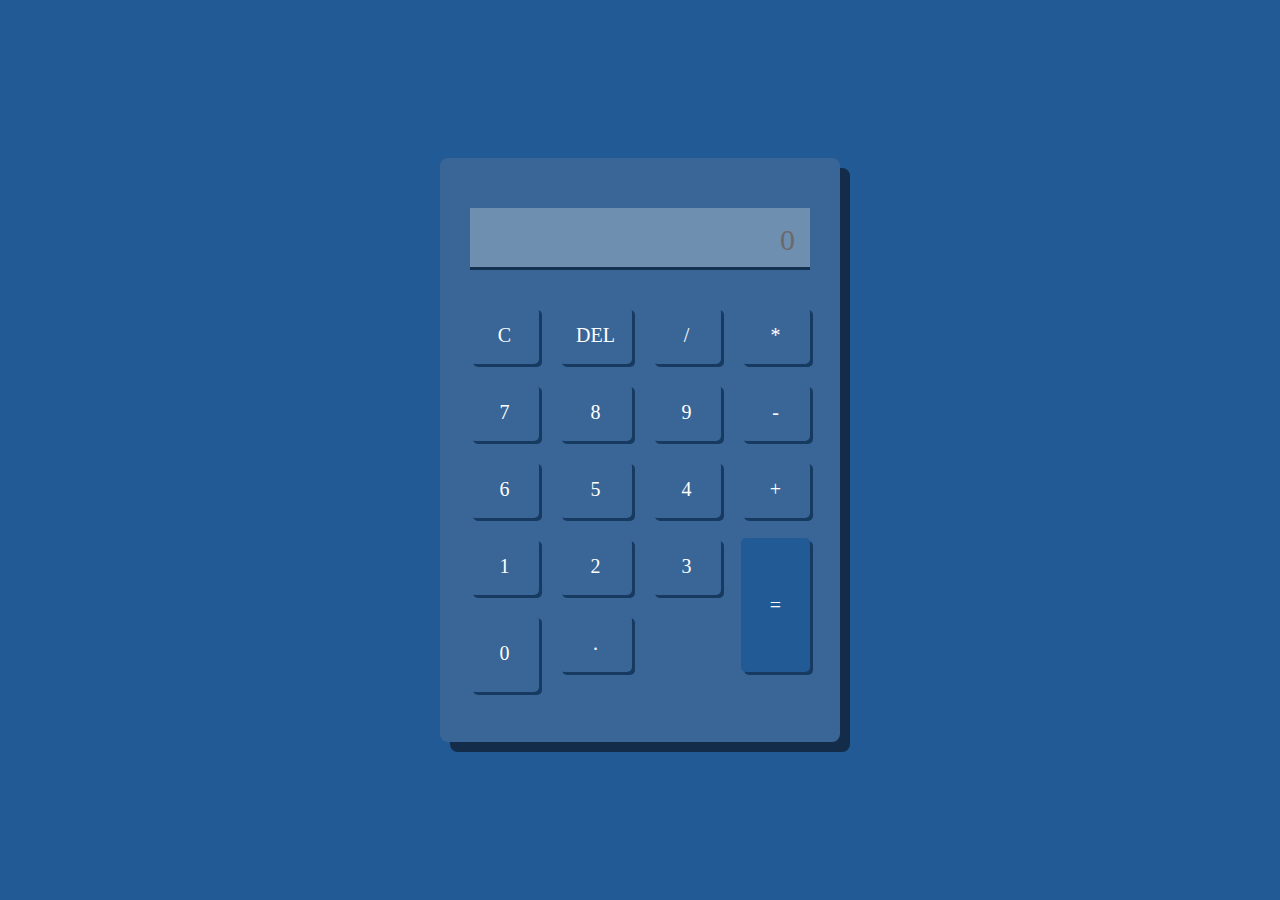
<file: index.html>
<!DOCTYPE html>
<html lang="en">
  <head>
    <meta charset="UTF-8" />
    <meta http-equiv="X-UA-Compatible" content="IE=edge" />
    <meta name="viewport" content="width=device-width, initial-scale=1.0" />
    <title>Calkulator with Javascript</title>
    <link rel="stylesheet" href="style.css" />
  </head>
  <body>
    <div class="calculator">
      <div class="display">
        <input type="text" placeholder="0" id="input" disabled />
      </div>
      <div class="buttons">
        <input type="button" value="C" id="clear" />

        <input type="button" value="DEL" id="erase" />
        <input type="button" value="/" class="input-button" />
        <input type="button" value="*" class="input-button" />

        <input type="button" value="7" class="input-button" />
        <input type="button" value="8" class="input-button" />
        <input type="button" value="9" class="input-button" />
        <input type="button" value="-" class="input-button" />

        <input type="button" value="6" class="input-button" />
        <input type="button" value="5" class="input-button" />
        <input type="button" value="4" class="input-button" />
        <input type="button" value="+" class="input-button" />

        <input type="button" value="1" class="input-button" />
        <input type="button" value="2" class="input-button" />
        <input type="button" value="3" class="input-button" />

        <input type="button" value="=" id="equal" />
        <input type="button" value="0" class="input-button" />
        <input type="button" value="." class="input-button" />
      </div>
    </div>
    <script src="js/index.js"></script>
  </body>
</html>
</file>
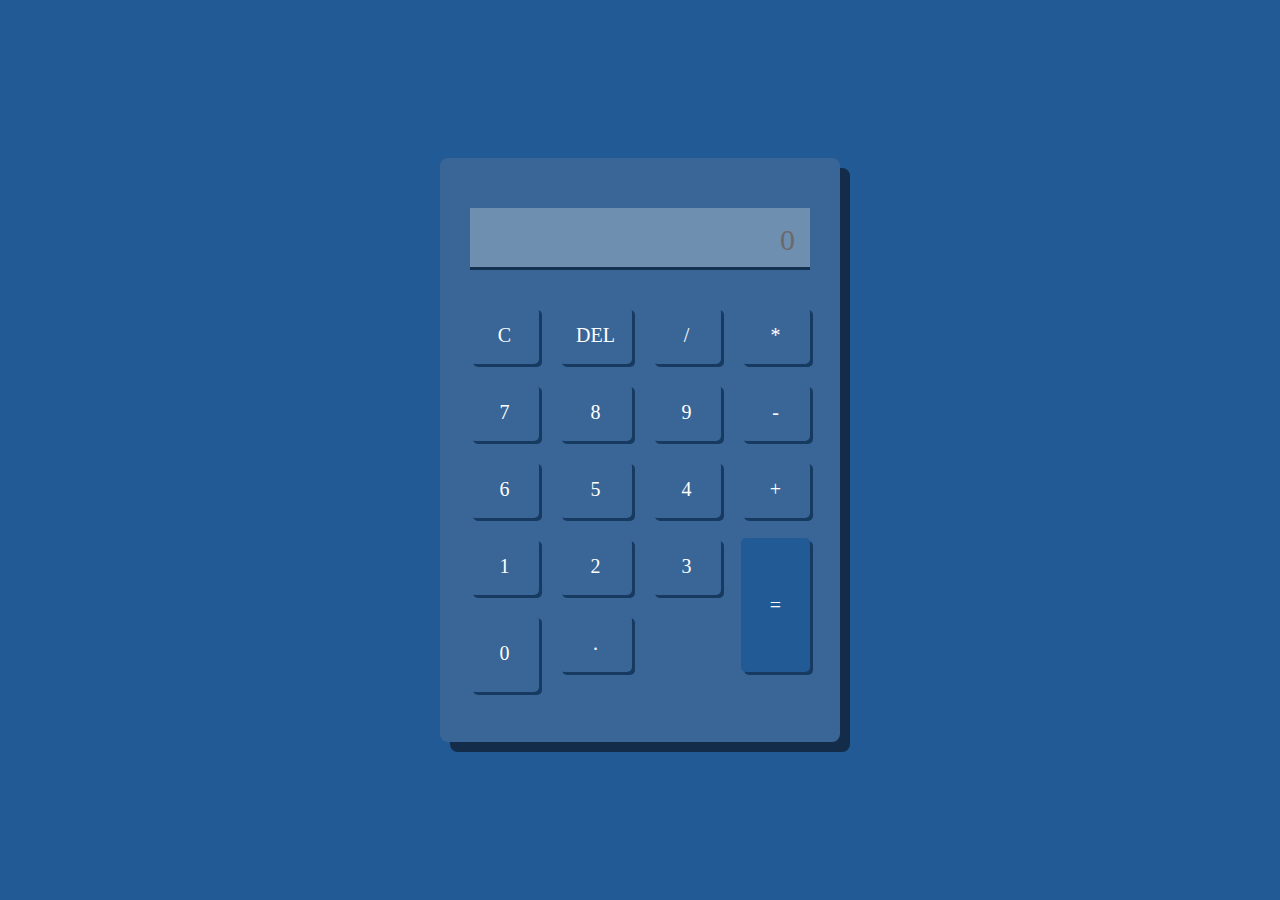
<file: src/index.html>
<!DOCTYPE html>
<html lang="en">
  <head>
    <meta charset="UTF-8" />
    <meta http-equiv="X-UA-Compatible" content="IE=edge" />
    <meta name="viewport" content="width=device-width, initial-scale=1.0" />
    <title>Calkulator with Javascript</title>
    <link rel="stylesheet" href="biru.css" />
  </head>
  <body>
    <div class="calculator">
      <div class="display">
        <input type="text" placeholder="0" id="input" disabled />
      </div>
      <div class="buttons">
        <input type="button" value="C" id="clear" />

        <input type="button" value="DEL" id="erase" />
        <input type="button" value="/" class="input-button" />
        <input type="button" value="*" class="input-button" />

        <input type="button" value="7" class="input-button" />
        <input type="button" value="8" class="input-button" />
        <input type="button" value="9" class="input-button" />
        <input type="button" value="-" class="input-button" />

        <input type="button" value="6" class="input-button" />
        <input type="button" value="5" class="input-button" />
        <input type="button" value="4" class="input-button" />
        <input type="button" value="+" class="input-button" />

        <input type="button" value="1" class="input-button" />
        <input type="button" value="2" class="input-button" />
        <input type="button" value="3" class="input-button" />

        <input type="button" value="=" id="equal" />
        <input type="button" value="0" class="input-button" />
        <input type="button" value="." class="input-button" />
      </div>
    </div>
    <script src="/js/index.js"></script>
  </body>
</html>
</file>
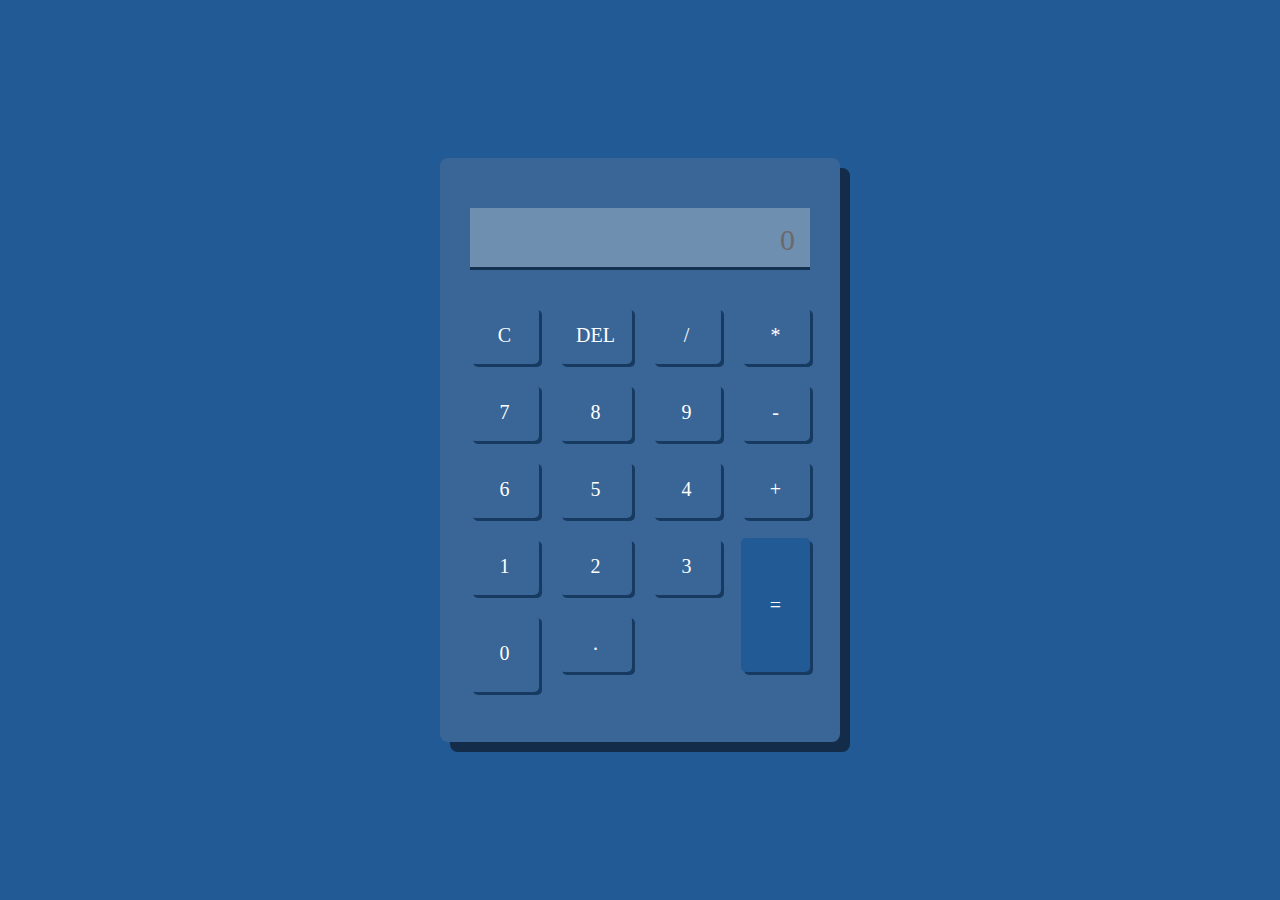
<file: html/calculator.html>
<!DOCTYPE html>
<html lang="en">
  <head>
    <meta charset="UTF-8" />
    <meta http-equiv="X-UA-Compatible" content="IE=edge" />
    <meta name="viewport" content="width=device-width, initial-scale=1.0" />
    <title>Calkulator with Javascript</title>
    <link rel="stylesheet" href="/html/biru.css" />
  </head>
  <body>
    <div class="calculator">
      <div class="display">
        <input type="text" placeholder="0" id="input" disabled />
      </div>
      <div class="buttons">
        <input type="button" value="C" id="clear" />

        <input type="button" value="DEL" id="erase" />
        <input type="button" value="/" class="input-button" />
        <input type="button" value="*" class="input-button" />

        <input type="button" value="7" class="input-button" />
        <input type="button" value="8" class="input-button" />
        <input type="button" value="9" class="input-button" />
        <input type="button" value="-" class="input-button" />

        <input type="button" value="6" class="input-button" />
        <input type="button" value="5" class="input-button" />
        <input type="button" value="4" class="input-button" />
        <input type="button" value="+" class="input-button" />

        <input type="button" value="1" class="input-button" />
        <input type="button" value="2" class="input-button" />
        <input type="button" value="3" class="input-button" />

        <input type="button" value="=" id="equal" />
        <input type="button" value="0" class="input-button" />
        <input type="button" value="." class="input-button" />
      </div>
    </div>
    <script src="/js/index.js"></script>
  </body>
</html>
</file>
<file: style.css>
* {
    padding: 0;
    margin: 0;
    box-sizing: border-box;
    font-family: "ubuntu";
}

body {
    height: 100vh;
    background-color: rgb(34, 90, 149);
}

.calculator {
    width: 400px;
    background-color: rgb(57, 102, 150);
    padding: 50px 30px;
    position: absolute;
    transform: translate(-50%, -50%);
    top: 50%;
    left: 50%;
    border-radius: 8px;
    box-shadow: 10px 10px rgb(18, 44, 73);
}

.display {
    width: 100%;
}

.display input {
    width: 100%;
    padding-right: 15px;
    padding-top: 15px;
    padding-bottom: 10px;
    text-align: right;
    border: none;
    color: #020202;
    font-size: 30px;
    box-shadow: 0px 3px rgb(19, 50, 82);
}

.display input::placeholder {
    color: #6b6969;
}

.buttons input:active {
    transform: scale(0.95);
}

.buttons {
    display: grid;
    grid-template-columns: repeat(4, 1fr);
    grid-gap: 20px;
    margin-top: 40px;
}

.buttons input[type="button"] {
    font-size: 20px;
    padding: 17px;
    border: none;
    background-color: transparent;
    color: white;
    cursor: pointer;
    border-radius: 5px;
    box-shadow: 3px 3px rgb(23, 58, 97);
}

.buttons input[type="button"]:hover {
    background-color: rgb(34, 90, 149);
}

input[type="button"]#equal {
    grid-row: span 2;
    background-color: rgb(34, 90, 149);
}

input[type="button"][value="0"] {
    grid-row: span 2;
}
</file>
<file: src/biru.css>
* {
    padding: 0;
    margin: 0;
    box-sizing: border-box;
    font-family: "ubuntu";
}

body {
    height: 100vh;
    background-color: rgb(34, 90, 149);
}

.calculator {
    width: 400px;
    background-color: rgb(57, 102, 150);
    padding: 50px 30px;
    position: absolute;
    transform: translate(-50%, -50%);
    top: 50%;
    left: 50%;
    border-radius: 8px;
    box-shadow: 10px 10px rgb(18, 44, 73);
}

.display {
    width: 100%;
}

.display input {
    width: 100%;
    padding-right: 15px;
    padding-top: 15px;
    padding-bottom: 10px;
    text-align: right;
    border: none;
    color: #020202;
    font-size: 30px;
    box-shadow: 0px 3px rgb(19, 50, 82);
}

.display input::placeholder {
    color: #6b6969;
}

.buttons input:active {
    transform: scale(0.95);
}

.buttons {
    display: grid;
    grid-template-columns: repeat(4, 1fr);
    grid-gap: 20px;
    margin-top: 40px;
}

.buttons input[type="button"] {
    font-size: 20px;
    padding: 17px;
    border: none;
    background-color: transparent;
    color: white;
    cursor: pointer;
    border-radius: 5px;
    box-shadow: 3px 3px rgb(23, 58, 97);
}

.buttons input[type="button"]:hover {
    background-color: rgb(34, 90, 149);
}

input[type="button"]#equal {
    grid-row: span 2;
    background-color: rgb(34, 90, 149);
}

input[type="button"][value="0"] {
    grid-row: span 2;
}
</file>
<file: html/biru.css>
* {
    padding: 0;
    margin: 0;
    box-sizing: border-box;
    font-family: "ubuntu";
}

body {
    height: 100vh;
    background-color: rgb(34, 90, 149);
}

.calculator {
    width: 400px;
    background-color: rgb(57, 102, 150);
    padding: 50px 30px;
    position: absolute;
    transform: translate(-50%, -50%);
    top: 50%;
    left: 50%;
    border-radius: 8px;
    box-shadow: 10px 10px rgb(18, 44, 73);
}

.display {
    width: 100%;
}

.display input {
    width: 100%;
    padding-right: 15px;
    padding-top: 15px;
    padding-bottom: 10px;
    text-align: right;
    border: none;
    color: #020202;
    font-size: 30px;
    box-shadow: 0px 3px rgb(19, 50, 82);
}

.display input::placeholder {
    color: #6b6969;
}

.buttons input:active {
    transform: scale(0.95);
}

.buttons {
    display: grid;
    grid-template-columns: repeat(4, 1fr);
    grid-gap: 20px;
    margin-top: 40px;
}

.buttons input[type="button"] {
    font-size: 20px;
    padding: 17px;
    border: none;
    background-color: transparent;
    color: white;
    cursor: pointer;
    border-radius: 5px;
    box-shadow: 3px 3px rgb(23, 58, 97);
}

.buttons input[type="button"]:hover {
    background-color: rgb(34, 90, 149);
}

input[type="button"]#equal {
    grid-row: span 2;
    background-color: rgb(34, 90, 149);
}

input[type="button"][value="0"] {
    grid-row: span 2;
}
</file>
